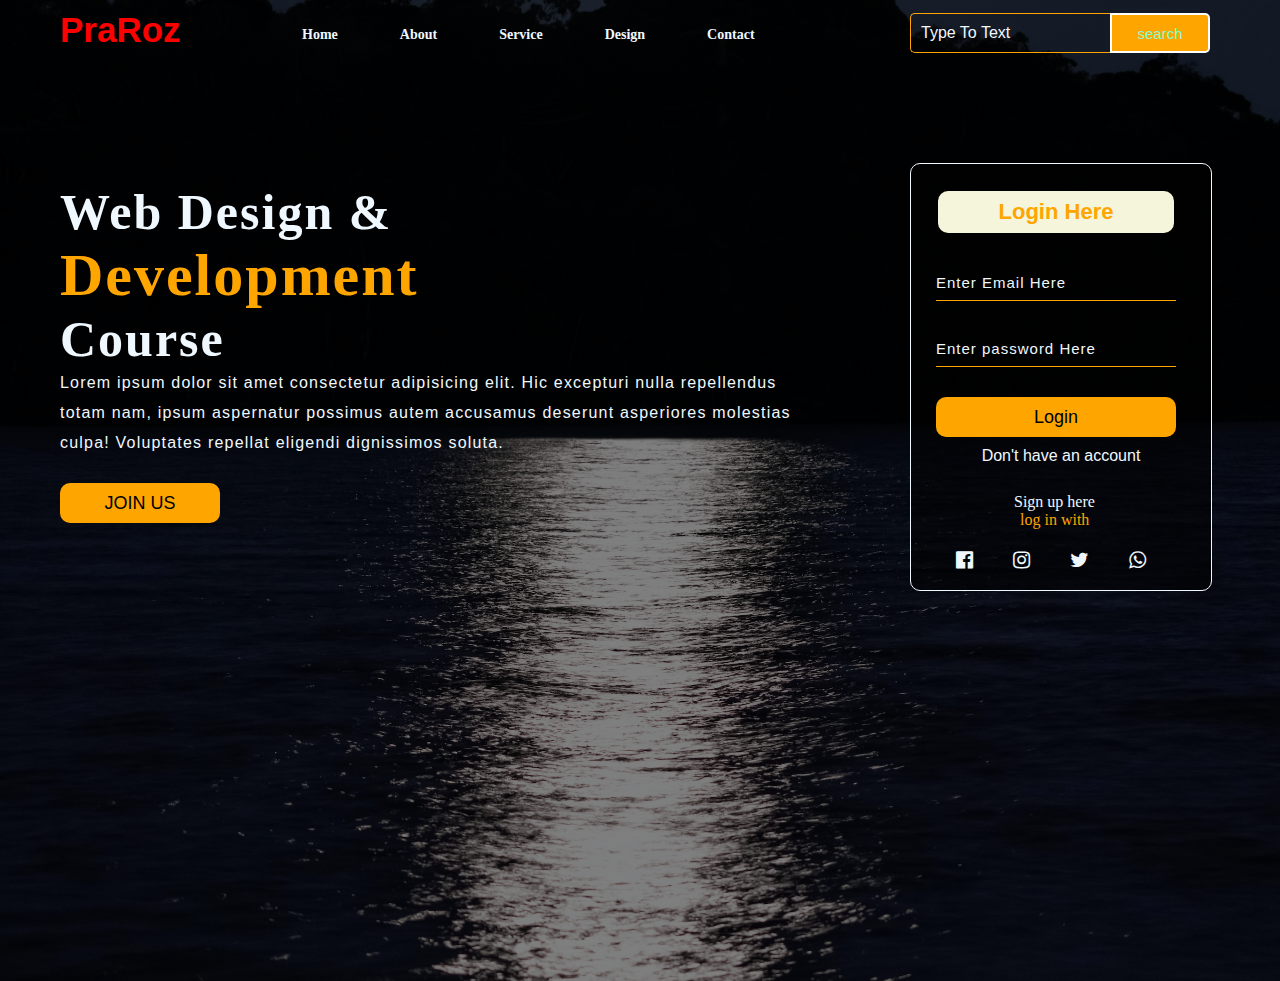
<file: index.html>
<!DOCTYPE html>
<html lang="en">

<head>
    <meta charset="UTF-8">
    <meta http-equiv="X-UA-Compatible" content="IE=edge">
    <meta name="viewport" content="width=device-width, initial-scale=1.0">
    <title>Web Design</title>
    <link rel="stylesheet" href="./Basic_prjstyle.css">
    <link rel="stylesheet" href=".//font-awesome-4.7.0/font-awesome-4.7.0/css/font-awesome.css">
</head>

<body>
    <div class="main">
        <div class="navbar">
            <div class="icon">
                <h2 class="logo">PraRoz</h2>

            </div>
            <div class="menu">
                <ul>
                    <li><a href="">Home</a></li>
                    <li><a href="">About</a></li>
                    <li><a href="">Service</a></li>
                    <li><a href="">Design</a></li>
                    <li><a href="">Contact</a></li>
                </ul>
            </div>
            <div class="search">
                <input class=" srch" type="search" name="" placeholder="Type To Text">
                <a href="#"><button class="btn">search</button></a>

            </div>

        </div>
        <div class="content">
            <h1>Web Design & <br> <span>Development</span> <br>Course</h1>
            <p class="par">Lorem ipsum dolor sit amet consectetur adipisicing elit. Hic excepturi nulla repellendus <br>
                totam nam, ipsum aspernatur possimus autem accusamus deserunt asperiores molestias  <br>

                culpa! Voluptates repellat eligendi dignissimos soluta.</p>
                <button class="cn"><a href="#">JOIN US</a></button>

                <div class="from">
                    <h2>Login Here</h2>
                    <input type="email" name="email" placeholder="Enter Email Here">
                    <input type="email" name="" placeholder="Enter password Here"><br>
                    <button class="btnn"><a href="#">Login</a></button>
                    <br>
                    <p class="link">Don't have an account</p><br>
                    <p id="lik1"><a href="">Sign up here</a></p>
                    <p class="lik">log in with</p>

                    <div class="icon">
                        <a href="#"><i class="fa fa-facebook-official" aria-hidden="true"></i></a>
                        <a href="#"><i class="fa fa-instagram" aria-hidden="true"></i></a>
                        <a href="#"><i class="fa fa-twitter" aria-hidden="true"></i></a>
                        <a href="#"><i class="fa fa-whatsapp" aria-hidden="true"></i></a>
                    </div>
            

                    
                    


                </div>
        </div>

    </div>


</body>

</html>
</file>
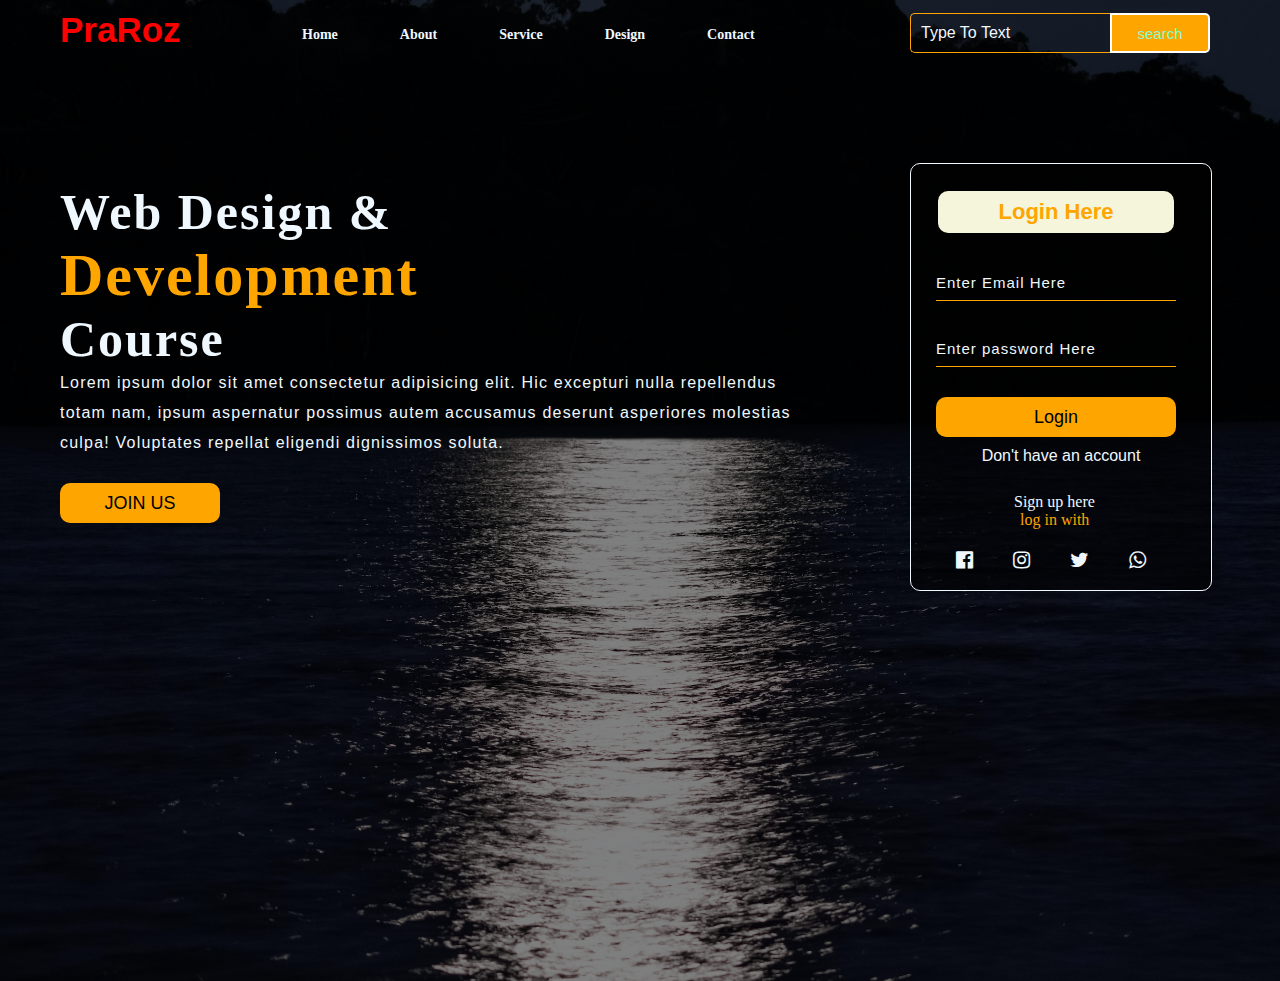
<file: Basic_prj1.html>
<!DOCTYPE html>
<html lang="en">

<head>
    <meta charset="UTF-8">
    <meta http-equiv="X-UA-Compatible" content="IE=edge">
    <meta name="viewport" content="width=device-width, initial-scale=1.0">
    <title>Web Design</title>
    <link rel="stylesheet" href="./Basic_prjstyle.css">
    <link rel="stylesheet" href=".//font-awesome-4.7.0/font-awesome-4.7.0/css/font-awesome.css">
</head>

<body>
    <div class="main">
        <div class="navbar">
            <div class="icon">
                <h2 class="logo">PraRoz</h2>

            </div>
            <div class="menu">
                <ul>
                    <li><a href="">Home</a></li>
                    <li><a href="">About</a></li>
                    <li><a href="">Service</a></li>
                    <li><a href="">Design</a></li>
                    <li><a href="">Contact</a></li>
                </ul>
            </div>
            <div class="search">
                <input class=" srch" type="search" name="" placeholder="Type To Text">
                <a href="#"><button class="btn">search</button></a>

            </div>

        </div>
        <div class="content">
            <h1>Web Design & <br> <span>Development</span> <br>Course</h1>
            <p class="par">Lorem ipsum dolor sit amet consectetur adipisicing elit. Hic excepturi nulla repellendus <br>
                totam nam, ipsum aspernatur possimus autem accusamus deserunt asperiores molestias  <br>

                culpa! Voluptates repellat eligendi dignissimos soluta.</p>
                <button class="cn"><a href="#">JOIN US</a></button>

                <div class="from">
                    <h2>Login Here</h2>
                    <input type="email" name="email" placeholder="Enter Email Here">
                    <input type="email" name="" placeholder="Enter password Here"><br>
                    <button class="btnn"><a href="#">Login</a></button>
                    <br>
                    <p class="link">Don't have an account</p><br>
                    <p id="lik1"><a href="">Sign up here</a></p>
                    <p class="lik">log in with</p>

                    <div class="icon">
                        <a href="#"><i class="fa fa-facebook-official" aria-hidden="true"></i></a>
                        <a href="#"><i class="fa fa-instagram" aria-hidden="true"></i></a>
                        <a href="#"><i class="fa fa-twitter" aria-hidden="true"></i></a>
                        <a href="#"><i class="fa fa-whatsapp" aria-hidden="true"></i></a>
                    </div>
            

                    
                    


                </div>
        </div>

    </div>


</body>

</html>
</file>
<file: Basic_prjstyle.css>
*{
    margin: 0;
    padding: 0;
}
.main{
    width: 100%;
    background:linear-gradient(to top,rgba(0,0,0,0.5)50%,rgba(0,0,0,0.5)50%),url(.//filipe-resmini-xS642XntAhs-unsplash.jpg);
    background-position: center;
    background-size: cover;
    height: 109vh;
}
.navbar{
    width: 1200px;
    height: 75px;
    margin: auto;
}
.icon{
    width: 200px;
    float: left;
    height: 70px;
}
.logo{
    color: red;
    font-size: 35px;
    font-family: Arial, Helvetica, sans-serif;
    padding-left: 20px;
    float: left;
    padding-top: 10px;
}
.menu{
    width: 400px;
    float: left;
    height: 70px;
}
ul{
    float: left;
    display: flex;
    justify-content: center;
}
ul li{
    list-style: none;
    margin-left: 62px;
    margin-top: 27px;
    font-size: 14px;
}

ul li a{
    text-decoration: none;
    color: aliceblue;
    font-size: Arial;
    font-weight: bold;

}
ul li a:hover{
    color: orange;
}
.search{
    width: 330px;
    float: left;
    margin-left: 270px;
}
.srch{
    font-size: 'Times New Roman';
    width: 200px;
    height: 40px;
    background:transparent;
    border: 1px solid orange;
    margin-top: 13px;
    color: white;
    border-right: none;
    font-size: 16px;
    float: left;
    padding: 10px;
    border-bottom-left-radius: 5px;
    border-top-left-radius: 5px;
}
.btn{
    width: 100px;
    height: 40px;
    background: orange;
    border: 2px solid white;
    margin-top: 13px;
    color: aquamarine;
    font-size: 15px;
    border-bottom-right-radius: 5px;
    border-top-right-radius: 5px;
    
}

.btn:focus{
    outline: none;
}

.srch :focus{
    outline: none;

}
.content{
    margin-top: 100px;
    width: 1200px;
    height: auto;
    margin: auto;
    position: relative;
    color: aliceblue;
    

}
.content .par{
    padding-left: 20px;
    padding-bottom: 25px;
    font-family: Arial, Helvetica, sans-serif;
    letter-spacing: 1.2px;
    line-height: 30px;
}
.content h1{
    font-family: 'Times New Roman', Times, serif;
    font-size: 50px;
    padding-left: 20px;
    margin-top: 9%;
    letter-spacing: 2px;
}
.content .cn{
    width: 160px;
    height: 40px;
    background: orange;
    border: none;
    margin-bottom: 10px;
    margin-left: 20px;
    font-size: 18px;
    border-radius: 10px;
    cursor: pointer; 
    transition: .4s ease;
}
.content .cn a{
    text-decoration: none;
    color: black;
    transition: .3s ease;
}
.cn:hover{
    background-color: aliceblue;
}
.content span{
    color: orange;
    font-size: 60px;
}
.from{
    height: 376px;
    width: 250px;
    border: 1px solid;
    
    background:linear-gradient(to top,rgba(0,0,0,0.5)50%,rgba(0,0,0,0.5)50%);
    position: absolute;
    left: 870px;
    top: -20px;
    border-radius: 10px;
    padding: 25px;
}
.from  h2{
    width: 220px;
    font-family: sans-serif;
    text-align: center;
    color: orange;
    font-size: 22px;
    background-color: beige;
    border-radius: 10px;
    margin: 2px;
    padding: 8px;
    
}
.from input{
    width: 240px;
    height: 35px;
    background: transparent;
    border-bottom: 1px solid orange;
    border-top: none;
    border-left: none;
    border-right: none;
    font-size: 15px;
    letter-spacing: 1px;
    margin-top: 30px;
    color: aliceblue;
    font-family: sans-serif;
}
.from input:focus{
    outline: none;
}
::placeholder{
    color: aliceblue;
    font-family: Arial, Helvetica, sans-serif;
}
.btnn{
    width: 240px;
    height: 40px;
    background: orange;
    border: none;
    margin-top: 30px;
    font-size: 18px;
    border-radius: 10px;
    color: aliceblue;
    font-family: 'Franklin Gothic Medium', 'Arial Narrow', Arial, sans-serif;
}
.btnn:hover{
    background-color: aliceblue;
    color: orange;
}
.btnn a{
    text-decoration: none;
    color: black;
}
.from .link{
    text-align: center;
    padding: 10px;
    font-family: Arial, Helvetica, sans-serif;
}
#lik1 a{
    text-decoration: none;
    margin-left: 78px;
    color: aliceblue;
}
.from .lik{
    margin-left: 84px;
    font-family: inherit;
    color: orange;
}
.icon{
    display: flex;
}
.icon a{
    padding: 20px;
    color: aliceblue;
    font-size: 20px;
    
    
   
}
.icon a:hover{
    color: orange;

}
</file>
